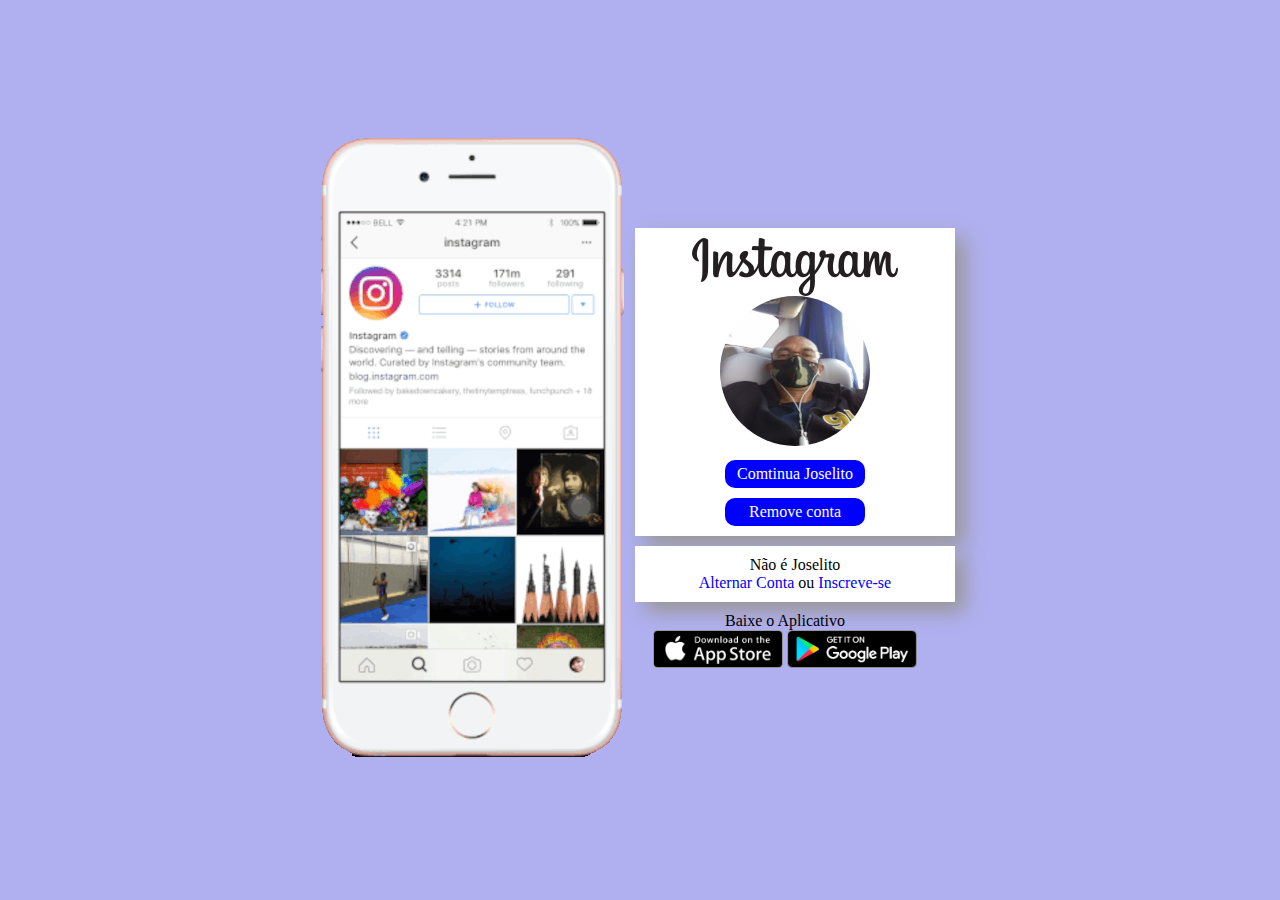
<file: index.html>
<!DOCTYPE html>
<html lang="pt-br">

<head>
    <meta charset="UTF-8">
    <meta http-equiv="X-UA-Compatible" content="IE=edge">
    <meta name="viewport" content="width=device-width, initial-scale=1.0">
    <link rel="stylesheet" href="css/style.css">
    <title>Document</title>
</head>

<body>
    <div class="caixa1">

        <div class="caixa-foto">
            <img src="img/celular-Redi2.png" alt="">
        </div>
        <div class="group-sub">
            <div class="subcaixa1">
                <img src="img/instagram-logo.png" alt="">
                <div class="foto-usuario">
                    <img src="img/joselito-foto.jpg" alt="">
                </div>
                <a href="#" class="button">Comtinua Joselito</a>
                <a href="#" class="button">Remove conta</a>
            </div>
            <div class="subcaixa1">
                <p> Não é Joselito</p>
                <p>
                    <span class="link-blue">Alternar Conta</span>
                    ou
                    <span class="link-blue">Inscreve-se</span>
                </p>


            </div>
            <div class="subcaixa2">
                <p>Baixe o Aplicativo</p>
                <img src="img/apple-button.png" class="get-app" alt="">
                <img src="img/googleplay-button-R.png" class="get-app" alt="">
            </div>
        </div>

    </div>
</body>

</html>
</file>
<file: css/style.css>
*{
    padding: 0;
    margin: 0;
    list-style: none;
    text-decoration: none;
}
body{
    display: flex;
    align-items: center;
    justify-content: center;
    margin: 0;
    padding: 0;
    width: 100%;
    height: 100vh;
    background: #b0b0f1;
    
}
.caixa1{
    display: flex;
    align-items: center;
    justify-content: center;
    width: 50%;
    margin: 10px;
    margin: auto;
    
}

.group-sub{

    
    
}
.subcaixa1{
    display: flex;   
    align-items: center;
    justify-content: center;
    flex-direction: column;
    width: 300px;
    margin: 10px;
    padding: 10px;
    background: #fff;
    box-shadow: 10px 10px 20px rgb(153, 150, 150);
}
.foto-usuario img{
    width: 150px;
    height: 150px;
    border-radius: 100px;
}
.subcaixa2{
    text-align: center;
    width: 300px;
    margin: 10px;
    
}
.link-blue{
    color: blue;
}
.button{
    color: white;
    text-align: center;
    background: blue;
    width: 130px;
    display: block;    
    padding: 5px;
    margin-top: 10px;
    border-radius: 10px;
     

}

.get-app{
    width: 130px;
}
@media(max-width:600px){
    .caixa-foto{
        display: none;
    }
}
</file>
